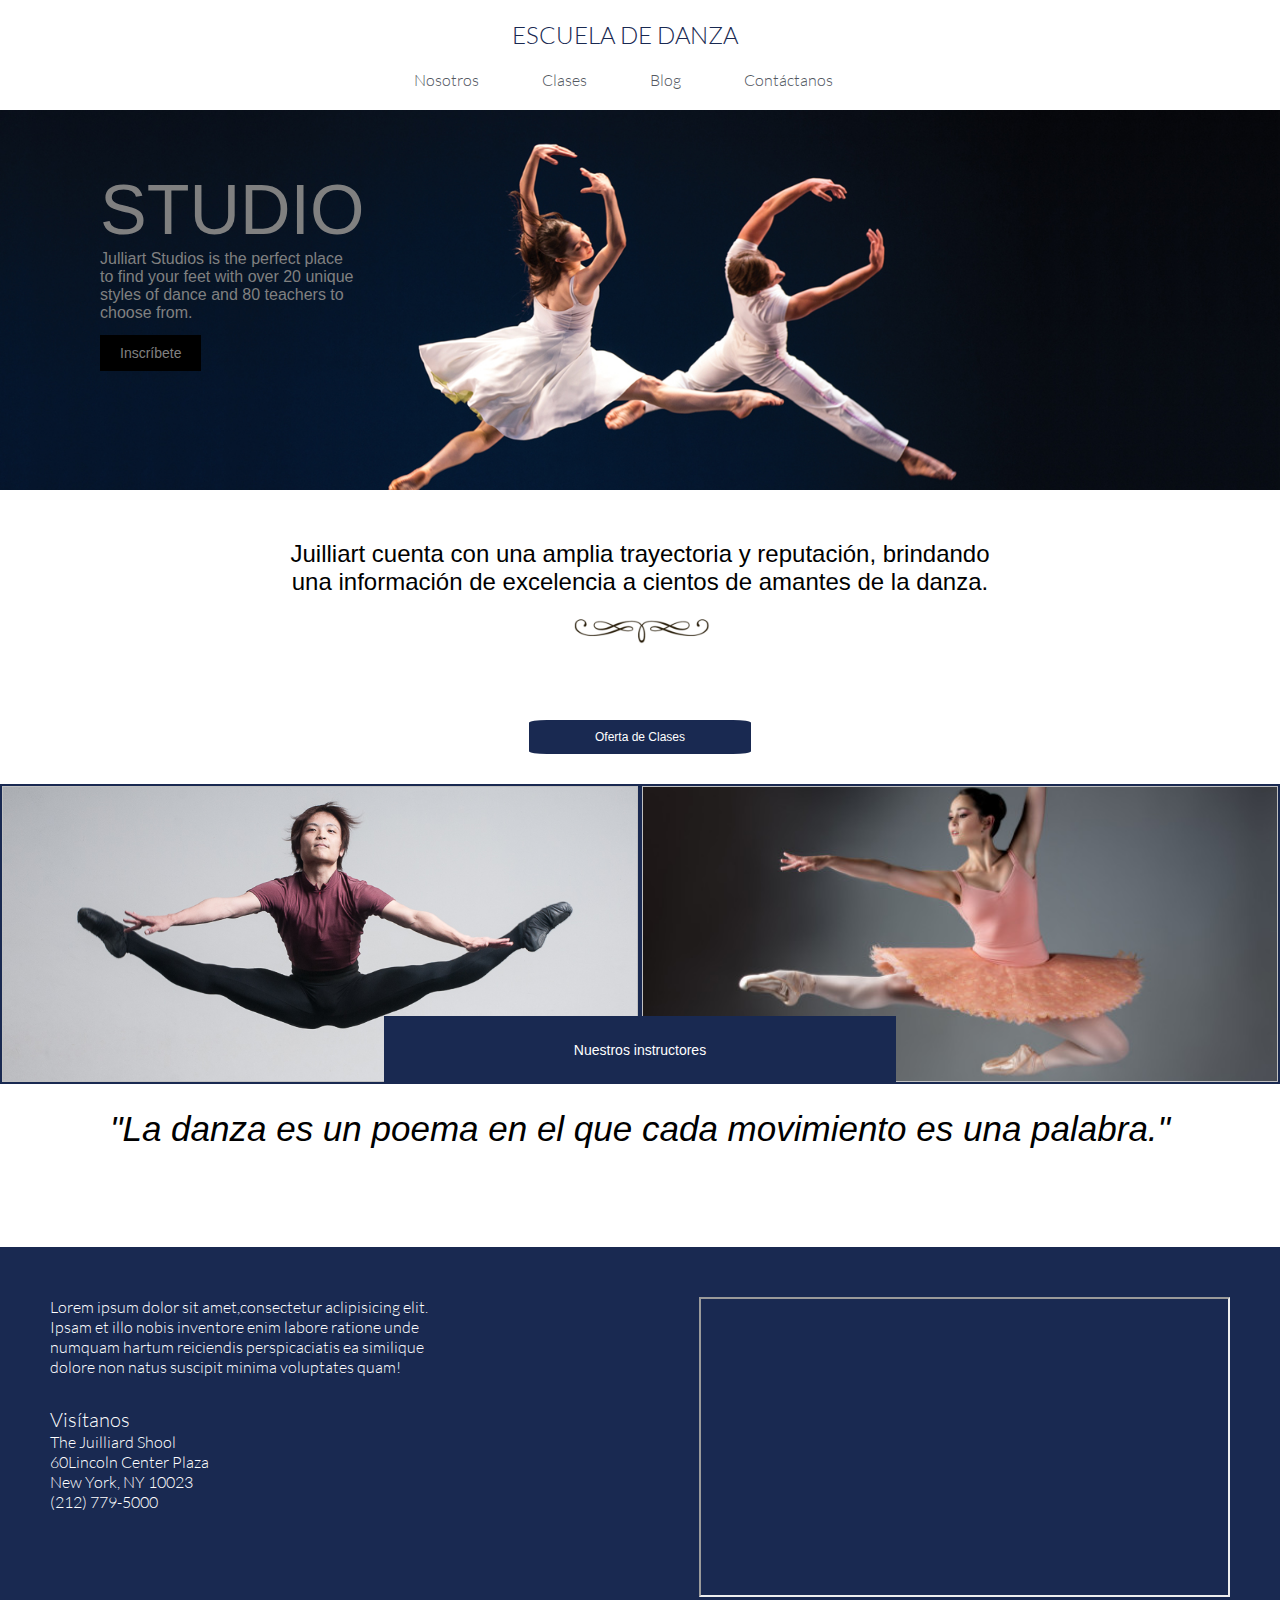
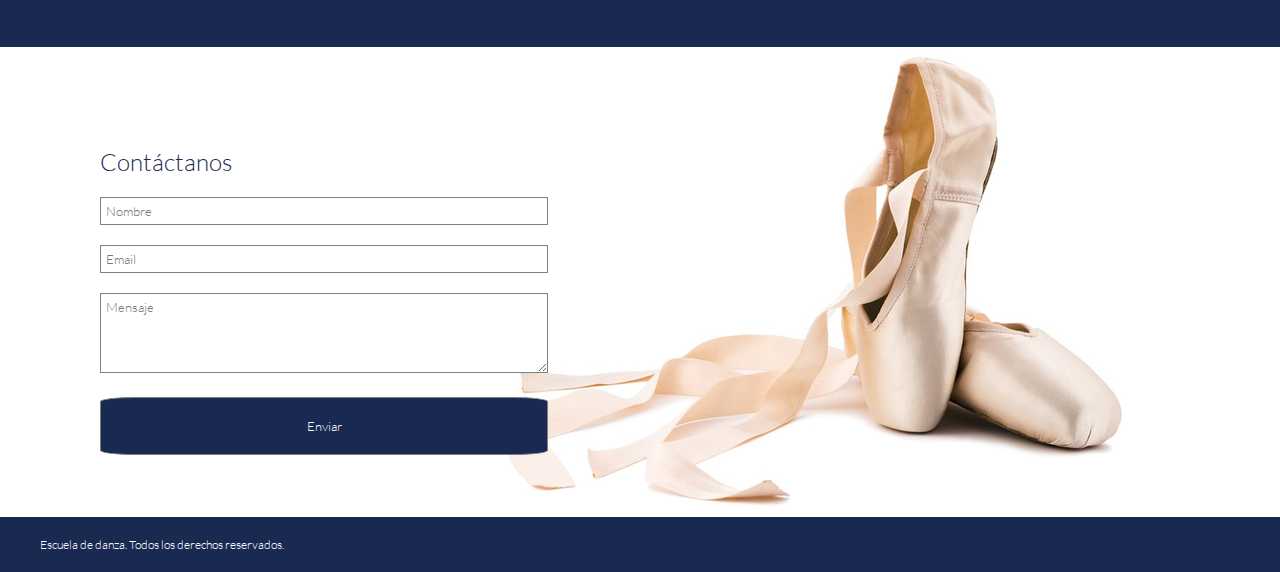
<file: index.html>
<!DOCTYPE html>
<html>
<head>
	<meta charset="UTF-8">
	<title>Escuela de Danza</title>
	<link rel='stylesheet' type='text/css' href='http://fonts.googleapis.com/css?family=Montserrat:400,700'>
	<link rel="stylesheet" type="text/css" href="grid-system.css">
	<link rel="stylesheet" type="text/css" href="utilities.css">
	<link rel="stylesheet" type="text/css" href="common.css">
	<link rel="stylesheet" type="text/css" href="main.css">
</head>
<body>
	<header>
		<p class="text-blue">ESCUELA DE DANZA</p>
		<nav>
			<ul>
				<li><a class="a-none-decoration text-gray" href="nosotros.html">Nosotros</a></li>
				<li><a class="a-none-decoration text-gray" href="clases.html">Clases</a></li>
				<li><a class="a-none-decoration text-gray" href="blog.html">Blog</a></li>
				<li><a class="a-none-decoration text-gray" href="#contacto">Contáctanos</a></li>
			</ul>
		</nav>
	</header>
	<section class="bg-img-block">
		<div class="text-grey">
			<p>STUDIO</p>
			<p>Julliart Studios is the perfect place to find your feet with over 20 unique styles of dance and 80 teachers to choose from.</p>
			<a class="a-none-decoration text-grey bg-black" href="">Inscríbete</a>
		</div>
	</section>
	<section>Juilliart cuenta con una amplia trayectoria y reputación, brindando una información de excelencia a cientos de amantes de la danza.	
	<img src="img/decoration_1.png">
	<a class="a-none-decoration bg-blue text-white" href="">Oferta de Clases</a>
	</section>
	<section>
		<img class="uno bg-img-block">
		<img class="dos bg-img-block">
		<p class="bg-blue text-white">Nuestros instructores</p>
		<p class="danza">"La danza es un poema en el que cada movimiento es una palabra."</p>
	</section>
	<section class="bg-blue">
		<div>
			<p class="text-white">Lorem ipsum dolor sit amet,consectetur aclipisicing elit. Ipsam et illo nobis inventore enim labore ratione unde numquam hartum reiciendis perspicaciatis ea similique dolore non natus suscipit minima voluptates quam!</p>
			<p class="text-white">Visítanos</p>
			<p class="text-white">The Juilliard Shool 60Lincoln Center Plaza New York, NY 10023 (212) 779-5000</p>
		</div>
		<iframe src="https://www.google.com/maps/embed?pb=!1m18!1m12!1m3!1d3021.466436548611!2d-73.98282859999999!3d40.773758699999995!2m3!1f0!2f0!3f0!3m2!1i1024!2i768!4f13.1!3m3!1m2!1s0x89c2585ff9df2f6d%3A0xf876ccebba645bff!2sEscuela+Juilliard!5e0!3m2!1ses-419!2spe!4v1439574331984"></iframe>
	</section>
	<footer id="contacto">
		<img src="img/shoes_1.jpg">
		<form action="escueladedanza@gmail.com" method="post">
			<p class="text-blue">Contáctanos</p>
			<input class="w-100" placeholder="Nombre">
			<input class="w-100" placeholder="Email">
			<textarea class="w-100" placeholder="Mensaje"></textarea>
			<input type="submit" value="Enviar" class="text-white bg-blue w-100">
		</form>
	</footer>
	<footer class="text-white bg-blue derechos">Escuela de danza. Todos los derechos reservados.</footer>
</body>
</html>
</file>
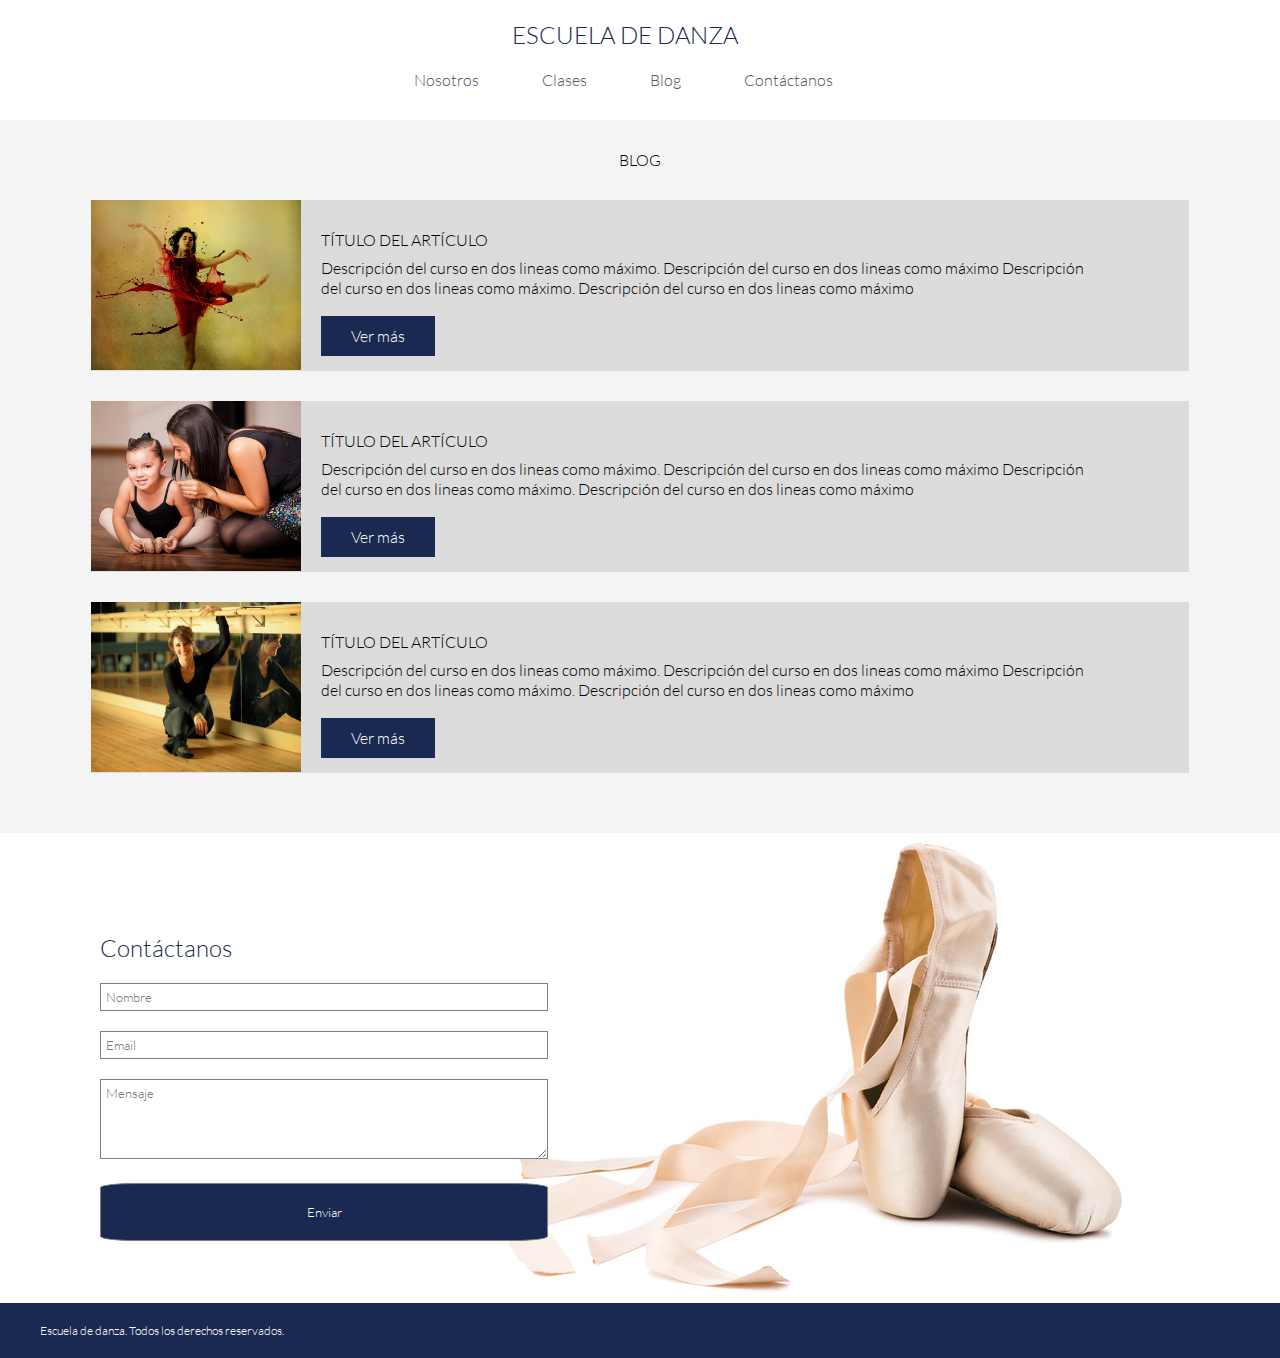
<file: blog.html>
<!DOCTYPE html>
<html>
<head>
	<meta charset="UTF-8">
	<title>Escuela de Danza</title>
	<link rel='stylesheet' type='text/css' href='http://fonts.googleapis.com/css?family=Montserrat:400,700'>
	<link rel="stylesheet" type="text/css" href="grid-system.css">
	<link rel="stylesheet" type="text/css" href="utilities.css">
	<link rel="stylesheet" type="text/css" href="common.css">
	<link rel="stylesheet" type="text/css" href="blog.css">
</head>
<body>
	<header>
		<p class="text-blue">ESCUELA DE DANZA</p>
		<nav>
			<ul>
				<li><a class="a-none-decoration text-gray" href="nosotros.html">Nosotros</a></li>
				<li><a class="a-none-decoration text-gray" href="clases.html">Clases</a></li>
				<li><a class="a-none-decoration text-gray" href="blog.html">Blog</a></li>
				<li><a class="a-none-decoration text-gray" href="#contacto">Contáctanos</a></li>
			</ul>
		</nav>
	</header>
	<section class="bg-gray">
		<p>BLOG</p>
		<div class="row bg-grey">
			<img class="col-3" src="img/blog1.jpg"></img>
			<div class="col-9">
				<p>TÍTULO DEL ARTÍCULO</p>
				<p>Descripción del curso en dos lineas como máximo. Descripción del curso en dos lineas como máximo
				Descripción del curso en dos lineas como máximo. Descripción del curso en dos lineas como máximo</p>
				<a class="a-none-decoration text-white" href="">Ver más</a>
			</div>
		</div>
		<div class="row bg-grey">
			<img class="col-3" src="img/profesor_5.jpg"></img>
			<div class="col-9">
				<p>TÍTULO DEL ARTÍCULO</p>
				<p>Descripción del curso en dos lineas como máximo. Descripción del curso en dos lineas como máximo
				Descripción del curso en dos lineas como máximo. Descripción del curso en dos lineas como máximo</p>
				<a class="a-none-decoration text-white" href="">Ver más</a>
			</div>
		</div>
		<div class="row bg-grey">
			<img class="col-3" src="img/instructor_1.jpg"></img>
			<div class="col-9">
				<p>TÍTULO DEL ARTÍCULO</p>
				<p>Descripción del curso en dos lineas como máximo. Descripción del curso en dos lineas como máximo
				Descripción del curso en dos lineas como máximo. Descripción del curso en dos lineas como máximo</p>
				<a class="a-none-decoration text-white" href="">Ver más</a>
			</div>
		</div>
	</section>
	<footer id="contacto">
		<img src="img/shoes_1.jpg">
		<form action="escueladedanza@gmail.com" method="post">
			<p class="text-blue">Contáctanos</p>
			<input class="w-100" placeholder="Nombre">
			<input class="w-100" placeholder="Email">
			<textarea class="w-100" placeholder="Mensaje"></textarea>
			<input type="submit" value="Enviar" class="text-white bg-blue w-100">
		</form>
	</footer>
	<footer class="text-white bg-blue derechos">Escuela de danza. Todos los derechos reservados.</footer>
</body>
</html>
</file>
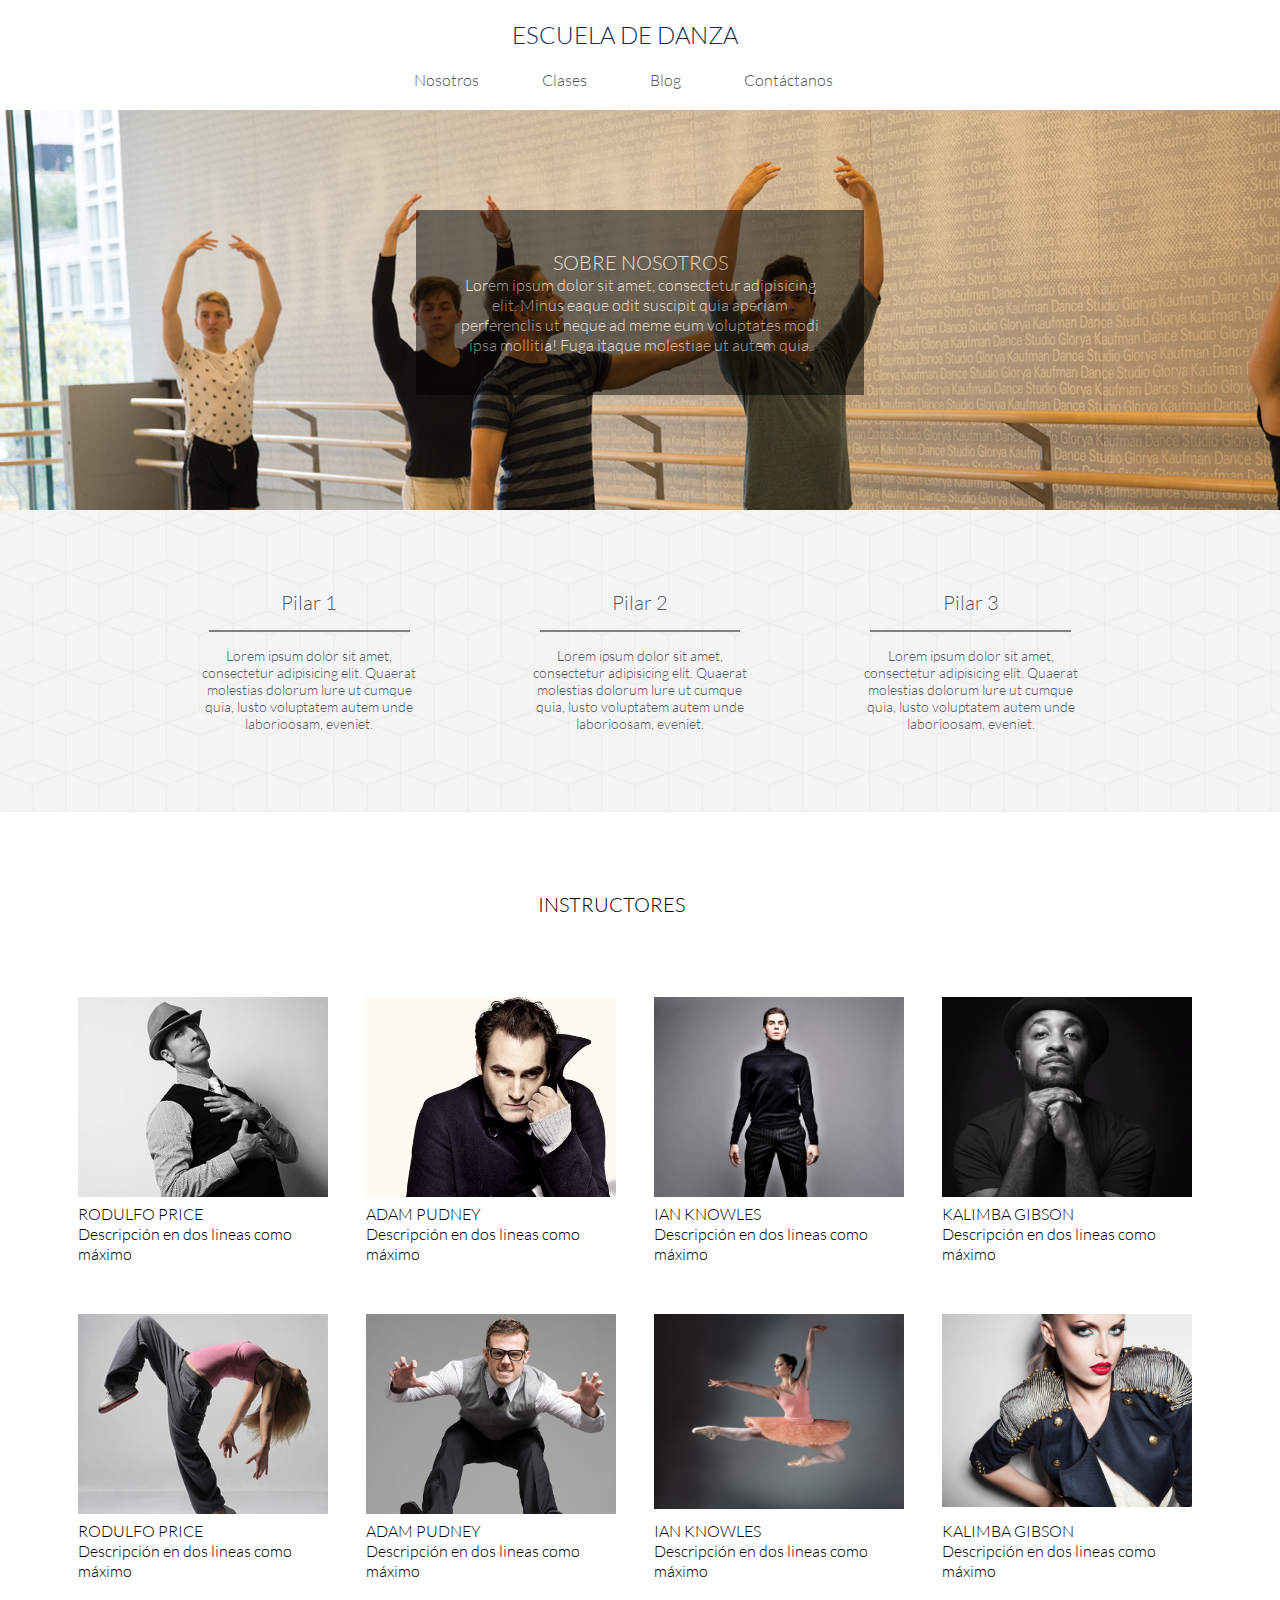
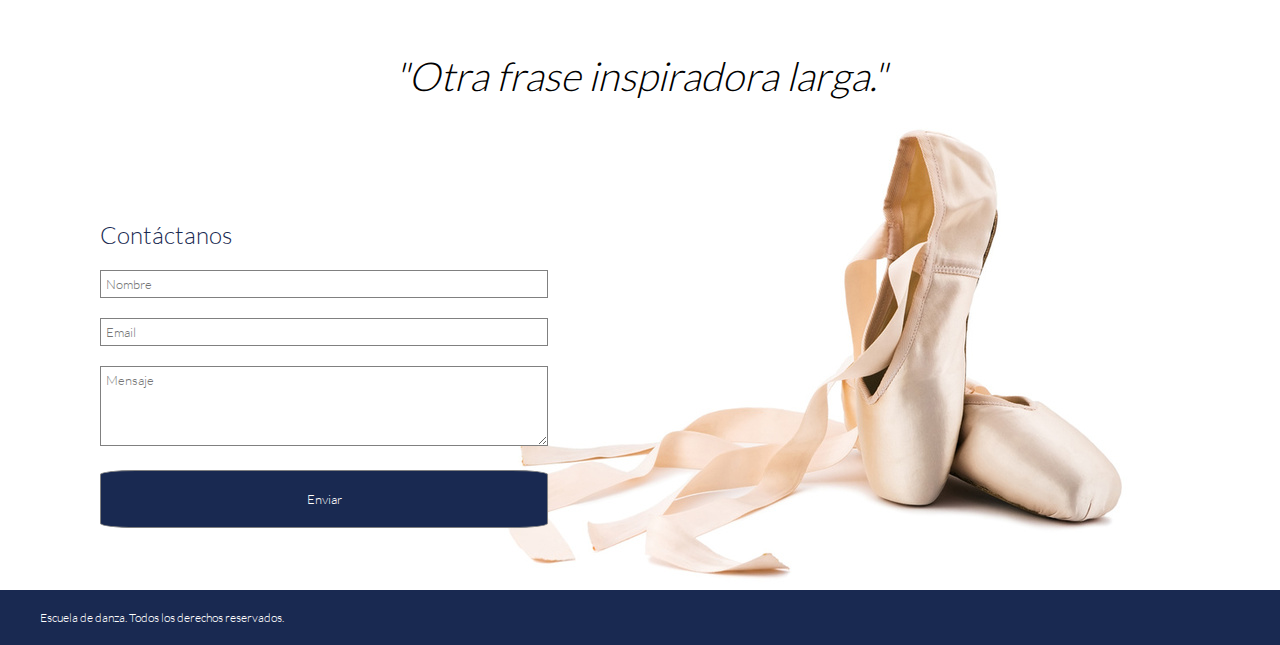
<file: nosotros.html>
<!DOCTYPE html>
<html>
<head>
	<meta charset="UTF-8">
	<title>Escuela de Danza</title>
	<link rel='stylesheet' type='text/css' href='http://fonts.googleapis.com/css?family=Montserrat:400,700'>
	<link rel="stylesheet" type="text/css" href="grid-system.css">
	<link rel="stylesheet" type="text/css" href="utilities.css">
	<link rel="stylesheet" type="text/css" href="common.css">
	<link rel="stylesheet" type="text/css" href="nosotros.css">
</head>
<body>
	<header>
		<p class="text-blue">ESCUELA DE DANZA</p>
		<nav>
			<ul>
				<li><a class="a-none-decoration text-gray" href="nosotros.html">Nosotros</a></li>
				<li><a class="a-none-decoration text-gray" href="clases.html">Clases</a></li>
				<li><a class="a-none-decoration text-gray" href="blog.html">Blog</a></li>
				<li><a class="a-none-decoration text-gray" href="#contacto">Contáctanos</a></li>
			</ul>
		</nav>
	</header>
	<section>
		<div class="text-white">
			<p>SOBRE NOSOTROS</p>
			<P>Lorem ipsum dolor sit amet, consectetur adipisicing elit. Minus eaque odit suscipit quia aperiam perferenclis ut neque ad meme eum voluptates modi ipsa mollitia! Fuga itaque molestiae ut autem quia.</P>
		</div>
	</section>
	<section>
		<div class="row text-gray">
			<div class="col-4">
				<p>Pilar 1</p>
				<div></div>
				<p>Lorem ipsum dolor sit amet, consectetur adipisicing elit. Quaerat molestias dolorum lure ut cumque quia, lusto voluptatem autem unde laborioosam, eveniet.</p>
			</div>
			<div class="col-4">
				<p>Pilar 2</p>
				<div></div>
				<p>Lorem ipsum dolor sit amet, consectetur adipisicing elit. Quaerat molestias dolorum lure ut cumque quia, lusto voluptatem autem unde laborioosam, eveniet.</p>
			</div>
			<div class="col-4">
				<p>Pilar 3</p>
				<div></div>
				<p>Lorem ipsum dolor sit amet, consectetur adipisicing elit. Quaerat molestias dolorum lure ut cumque quia, lusto voluptatem autem unde laborioosam, eveniet.</p>
			</div>
		</div>
	</section>
	<section>
		<p>INSTRUCTORES</p>
		<div>
			<div class="row">
				<div class="col-3"><img src="img/profesor_4.jpg"></div>
				<div class="col-3"><img src="img/profesor_14.jpg"></div>
				<div class="col-3"><img src="img/profesor_1.jpg"></div>
				<div class="col-3"><img src="img/profesor_10.jpg"></div>
			</div>
			<div class="row">
				<p class="col-3">RODULFO PRICE</p>
				<p class="col-3">ADAM PUDNEY</p>
				<p class="col-3">IAN KNOWLES</p>
				<p class="col-3">KALIMBA GIBSON</p>
			</div>
			<div class="row">
				<p class="col-3">Descripción en dos lineas como máximo</p>
				<p class="col-3">Descripción en dos lineas como máximo</p>
				<p class="col-3">Descripción en dos lineas como máximo</p>
				<p class="col-3">Descripción en dos lineas como máximo</p>
			</div>
		</div>
		<div>
			<div class="row">
				<div class="col-3"><img src="img/profesor_11.jpg"></div>
				<div class="col-3"><img src="img/profesor_12.jpg"></div>
				<div class="col-3"><img src="img/profesor_9.jpg"></div>
				<div class="col-3"><img src="img/profesor_15.jpg"></div>
			</div>
			<div class="row">
				<p class="col-3">RODULFO PRICE</p>
				<p class="col-3">ADAM PUDNEY</p>
				<p class="col-3">IAN KNOWLES</p>
				<p class="col-3">KALIMBA GIBSON</p>
			</div>
			<div class="row">
				<p class="col-3">Descripción en dos lineas como máximo</p>
				<p class="col-3">Descripción en dos lineas como máximo</p>
				<p class="col-3">Descripción en dos lineas como máximo</p>
				<p class="col-3">Descripción en dos lineas como máximo</p>
			</div>
		</div>
	</section>
	<p class="danza">"Otra frase inspiradora larga."</p>
	<footer id="contacto">
		<img src="img/shoes_1.jpg">
		<form action="escueladedanza@gmail.com" method="post">
			<p class="text-blue">Contáctanos</p>
			<input class="w-100" placeholder="Nombre">
			<input class="w-100" placeholder="Email">
			<textarea class="w-100" placeholder="Mensaje"></textarea>
			<input type="submit" value="Enviar" class="text-white bg-blue w-100">
		</form>
	</footer>
	<footer class="text-white bg-blue derechos">Escuela de danza. Todos los derechos reservados.</footer>
</body>
</html>
</file>
<file: grid-system.css>
/* GLOBAL */
* {
  box-sizing: border-box;
  margin: 0;
  padding: 0;
 }

.text-center {
	text-align: center;
}

.text-right {
	text-align: right;
}

/* Grid system */

.container {
	width: 968px;
	padding-left: 14px; 
	padding-right: 14px;
	margin: 0px auto;
	position: relative;
}

.container-fluid {
	width: 100%;
}

.row {
	width: 100%;
	margin-left: -14px;
	margin-right: -14px;
}

.row:before, .row:after{
  content: " ";
  display: table;
}

.row:after {
  clear: both;
}

[class*="col-"] {
	min-height: 7px;
	padding: 0 14px;
	float: left;
}

.col-1 {
	/* (1 / 12) x 100 */
	width: 8.333333%;
} 

.col-2 {
	/* (2 / 12) x 100 */
	width: 16.666667%;
} 

.col-3 {
	/* (3 / 12) x 100 */
	width: 25%;
} 

.col-4 {
	/* (4 / 12) x 100 */
	width: 33.333333%;
}

.col-5 {
	/* (5 / 12) x 100 */
	width: 41.666667%;
}

.col-6 {
	/* (6 / 12) x 100 */
	width: 50%;
} 

.col-7 {
	/* (7 / 12) x 100 */
	width: 58.333333%;
}

.col-8 {
	/* (8 / 12) x 100 */
	width: 66.666667%;
}

.col-9 {
	/* (9 / 12) x 100 */
	width: 75%;
}

.col-10 {
	/* (10 / 12) x 100 */
	width: 83.333333%;
}

.col-11 {
	/* (11 / 12) x 100 */
	width: 91.666667%;
}

.col-12 {
	/* (12 / 12) x 100 */
	width: 100%;
}
</file>
<file: utilities.css>
/*Global*/
*{
	font-family: "Latolight";
}

@font-face{
	font-family: LatoHeavy;
	src: url(fonts/LatoHeavy.ttf);
}
@font-face{
	font-family:Latolight ;
	src: url(fonts/Latolight.ttf);
}
@font-face{
	font-family: DolceVita;
	src: url(fonts/DolceVita.ttf);
}
@font-face{
	font-family: Neoteric-Bold;
	src: url(../fonts/Neoteric-Bold.ttf);
}

/* Shortcuts */

.pd-0{
	padding: 0;
}
.pt-5{
	padding-top: 5%;
}
.pb-5{
	padding-bottom: 5%;
}
.mg-0{
	margin: 0;
}
.w-100{
	width: 100%;
}
.lh{
	line-height: 1.5;
}
.text-center{
	text-align: center;
}
.text-left{
	text-align: left;
}
.text-white{
	color: white;
}
.text-gray{
	color: rgb(83, 88, 95);
}
.text-grey{
	color: grey;
}
.text-blue{
 color: #192951;
}
.a-none-decoration{
	text-decoration: none;
}
.bg-gray{
	background-color: rgb(244, 244, 244);
}
.bg-grey{
	background-color: rgb(220, 220, 220);
}
.bg-black{
	background-color: black;
}
.bg-blue{
	background-color: #192951;
}
.bg-img-block{
	background-size: cover;
	background-repeat: no-repeat;
	background-position: center;
}
</file>
<file: common.css>
header p{
	font-size: 24px;
	width: 20%;
	margin: 20px auto;
}
header nav ul{
	width: 40%;
	margin: 0 auto;
}
header nav ul li{
	list-style: none;
	display: inline-block;
	margin: 0 10px;
	position: relative;
}
header nav ul li a{
	padding: 20px;
}
header nav ul li a:hover{
	font-weight: bold;
}
footer{
	display: inline-block;
	margin: 0 auto;
}
footer form .text-blue{
	font-size: 24px;
}
footer>form{
	width: 35%;
	display: inline-block;
	float: left;
	position: relative;
	top: 100px;
	left: 100px;
}
footer form input, footer form textarea{
	border: 1px solid grey;
	margin: 20px 0 0 0;
	width: 75%;
	padding: 5px;
}
footer form textarea{
	height: 80px;
}
footer form input:nth-child(5){
	padding: 20px 150px;
	border-radius: 8%;
}
footer form a{
	width: 100%;
	height: 100%;
}
footer>img{
	display: inline-block;
}
.derechos{
	padding: 20px 40px;
	font-size: 12px;
	width: 100%;
}
</file>
<file: main.css>
section:nth-child(2){
	background-image: url("img/dance_1.jpg");
	height: 400px;
	background-position-y: 20px
}
section:nth-child(2) div{
	width: 20%;
	position: relative;
	top: 80px;
	left: 100px;
}
section:nth-child(2) div p{
	font-family: arial;
}
section:nth-child(2) div p:first-child{
	font-size: 70px;
}
section:nth-child(2) div a{
	padding: 10px 20px;
	position: relative;
	top: 20px;
	font-family: arial;
	font-size: 14px;
}
section:nth-child(3){
	width: 58%;
	margin: 50px auto 0;
	font-family: arial;
	font-size: 24px;
	text-align: center;
}
section:nth-child(3) img{
	width: 20%;
	position: relative;
	top: -40px;
}
section:nth-child(3) a{
	display: block;
	width: 30%;
	margin: 0 auto;
	font-family: arial;
	font-size: 12px;
	padding: 10px 15px;
	border-radius: 8%;
	position: relative;
	top: -30px;
}
section:nth-child(4) .uno, section:nth-child(4) .dos{
	width: 50%;
	height: 300px;
	border: 2px solid #192951;
	display: inline-block;
}
section:nth-child(4) .uno{
	background-image: url("img/instructor_4.jpg");
}
section:nth-child(4) .dos{
	background-image: url("img/profesor_9.jpg");
	float: right;
}
section:nth-child(4) p{
	width: 40%;
	margin:0 auto;
	padding: 2%;
	font-family: arial;
	font-size: 14px;
	position: relative;
	bottom: 72px;
	text-align: center;
}
section:nth-child(4) .danza{
	font-size: 35px;
	width: 90%;
	font-style: oblique;
}
section:nth-child(5){
	height: 400px;
	padding: 50px;
}
section:nth-child(5) p:first-child{
	width:100%;
}
section:nth-child(5) p:nth-child(2), section:nth-child(5) p:nth-child(3){
	width:40%;
	position: relative;
	top: 30px;
}
section:nth-child(5) p:nth-child(2){
	font-size: 20px;
}
section:nth-child(5) div{
	width: 35%;
	display: inline-block;
}
section:nth-child(5) iframe{
	display: inline-block;
	float: right;
	width: 45%;
	height: 300px;
}
</file>
<file: blog.css>
section:nth-child(2){
	padding: 30px;
	width: 100%;
	margin-top: 30px;
}
section:nth-child(2)>p{
	text-align: center;
}
section:nth-child(2) .row{
	width: 90%;
	margin: 30px auto;
	position: relative;
}
section:nth-child(2) .row .col-3{
	margin: -10px 0 0 -30px;
	padding: 0;
	position: absolute;
	clip: rect(10px 240px 180px 30px);
	max-width: 270px;
}
section:nth-child(2) .row:nth-child(2) .col-3{
	padding: 10px 20px
}
section:nth-child(2) .row .col-9{
	padding: 30px 30px 45px;
	position: relative;
	left: 200px;
}
section:nth-child(2) .row .col-9 p:nth-child(2){
	margin: 8px 0;
}
section:nth-child(2) .row .col-9 a{
	background: #192951;
	padding: 10px 30px;
	position: relative;
	top:20px;
}
</file>
<file: nosotros.css>
section:nth-child(2){
	background-image: url("img/dance_7.jpg");
	height: 400px;
	margin-top: 20px;
}
section:nth-child(2) div{
	width: 35%;
	margin: 0 auto;
	background: black;
	opacity: 0.5;
	text-align: center;
	position: relative;
	top: 100px;
	padding:40px;
}
section:nth-child(2) div p:first-child{
	font-size: 20px;
}
section:nth-child(3){
	background-image: url("img/cubes.png");
}
section:nth-child(3) .row{
	width: 90%;
	margin: 0 auto;
	padding: 80px;
	text-align: center;
}
section:nth-child(3) .row .col-4{
	padding: 0 50px;
}
section:nth-child(3) .row .col-4 p{
	font-size: 14px;
}
section:nth-child(3) .row .col-4 p:nth-child(1){
	font-size: 20px;
}
section:nth-child(3) .row .col-4 div{
	border: 1px solid grey;
	margin: 15px;
}
section:nth-child(4)>p{
	width: 16%;
	margin: 80px auto;
	font-size: 20px;
}
section:nth-child(4) .row{
	width: 90%;
	margin: 0 auto;
}
section:nth-child(4) .row img{
	max-width: 250px;
	max-height: 400px;
	position: absolute;
	clip: rect(0px, 400px, 200px, 0px);
}
section:nth-child(4) .row .col-3{
	position: relative;
}
section:nth-child(4) .row p{
	width: 25%;
}
section:nth-child(4) .row:nth-child(2){
	margin-top: 200px;
}
section:nth-child(4)>div{
	margin-bottom: 50px;
}
.danza{
	font-size: 40px;
	font-style: oblique;
	padding: 20px;
	text-align: center;
}
</file>
